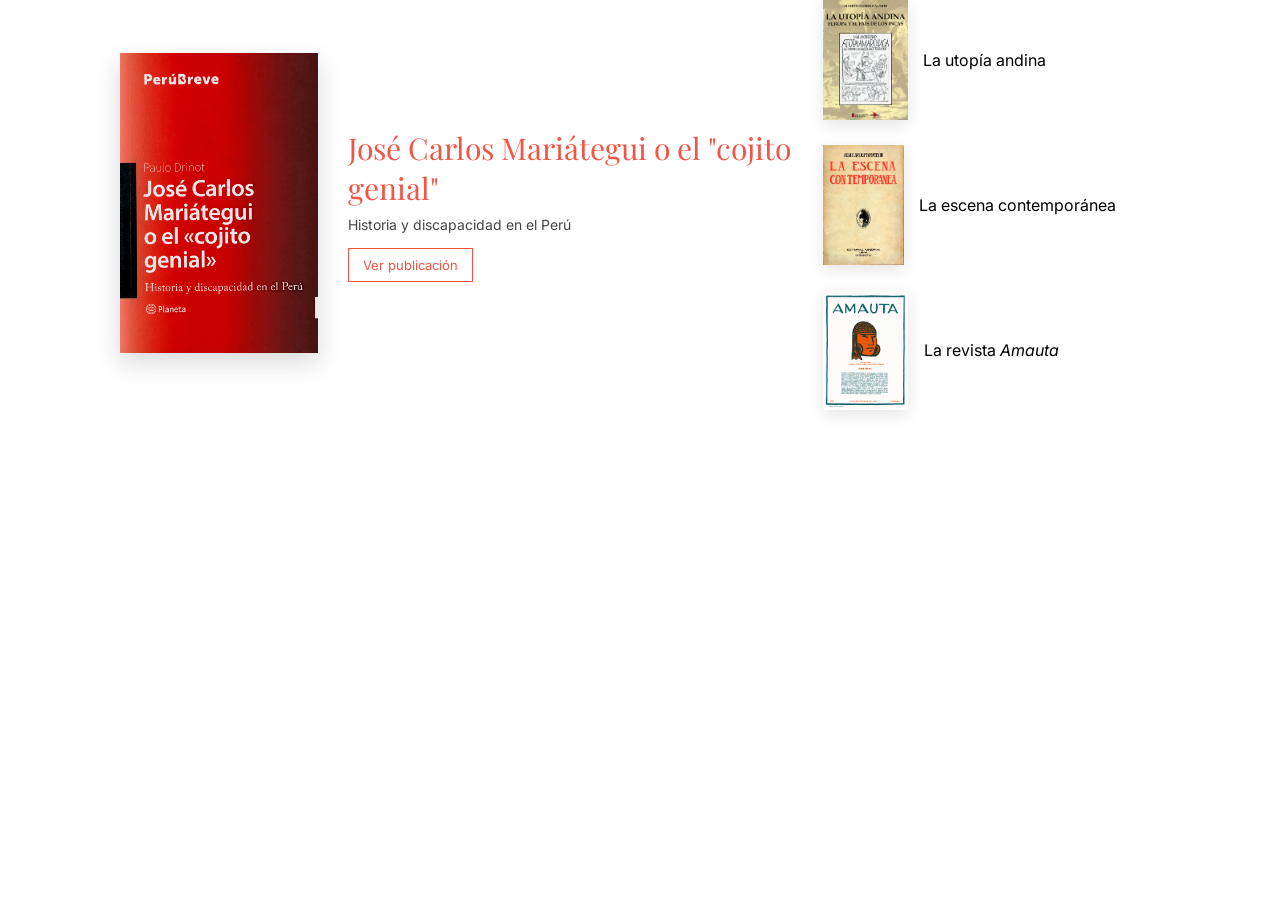
<file: index.html>
<!DOCTYPE html>
<html lang="es">
<head>
  <meta charset="UTF-8">
  <meta name="viewport" content="width=device-width, initial-scale=1.0">
  <title>Carrusel Koha - Archivo José Carlos Mariátegui</title>

  <!-- GOOGLE FONTS -->
  <link rel="preconnect" href="https://fonts.googleapis.com">
  <link rel="preconnect" href="https://fonts.gstatic.com" crossorigin>
  <link href="https://fonts.googleapis.com/css2?family=Inter:wght@400;500;600&family=Playfair+Display:wght@700&display=swap" rel="stylesheet">

  <!-- ESTILOS -->
  <link rel="stylesheet" href="style.css">

  <style>
    html, body {
      margin: 0;
      padding: 0;
    }
  </style>
</head>
<body>

<div class="container">

<!-- SLIDE 1 -->
<div class="vitrina-slide active">
  <div class="grid">

    <div class="featured">
      <a href="https://bibliografia.mariategui.org/cgi-bin/koha/opac-detail.pl?biblionumber=1093" target="_blank">
        <img src="img/img1.webp" alt="José Carlos Mariátegui o el cojito genial">
      </a>
      <div>
        <div class="title">José Carlos Mariátegui o el "cojito genial"</div>
        <div class="subtitle">Historia y discapacidad en el Perú</div>
        <a href="https://bibliografia.mariategui.org/cgi-bin/koha/opac-detail.pl?biblionumber=1093" class="button" target="_blank">Ver publicación</a>
      </div>
    </div>

    <div class="list">
      <div class="item"><img src="img/img2.webp" data-slide="1" data-url="https://bibliografia.mariategui.org/cgi-bin/koha/opac-detail.pl?biblionumber=1094" alt="La utopía andina"><div>La utopía andina</div></div>
      <div class="item"><img src="img/img3.webp" data-slide="2" data-url="https://bibliografia.mariategui.org/cgi-bin/koha/opac-detail.pl?biblionumber=1095" alt="La escena contemporánea"><div>La escena contemporánea</div></div>
      <div class="item"><img src="img/img4.webp" data-slide="3" data-url="https://www.mariategui.org/2026/03/05/amauta-100-suscribete-a-la-edicion-facsimilar/" alt="La revista Amauta"><div>La revista <i>Amauta</i></div></div>
    </div>

  </div>
</div>

<!-- SLIDE 2 -->
<div class="vitrina-slide">
  <div class="grid">
    <div class="featured">
      <a href="https://bibliografia.mariategui.org/cgi-bin/koha/opac-detail.pl?biblionumber=1094" target="_blank">
        <img src="img/img2.webp" alt="La utopía andina">
      </a>
      <div>
        <div class="title">La utopía andina</div>
        <div class="subtitle">Europa y el país de los incas</div>
        <a href="https://bibliografia.mariategui.org/cgi-bin/koha/opac-detail.pl?biblionumber=1094" class="button" target="_blank">Ver publicación</a>
      </div>
    </div>

    <div class="list">
      <div class="item"><img src="img/img3.webp" data-slide="2" data-url="https://bibliografia.mariategui.org/cgi-bin/koha/opac-detail.pl?biblionumber=1095" alt="La escena contemporánea"><div>La escena contemporánea</div></div>
      <div class="item"><img src="img/img4.webp" data-slide="3" data-url="https://www.mariategui.org/2026/03/05/amauta-100-suscribete-a-la-edicion-facsimilar/" alt="La revista Amauta"><div>La revista Amauta</div></div>
      <div class="item"><img src="img/img1.webp" data-slide="0" data-url="https://bibliografia.mariategui.org/cgi-bin/koha/opac-detail.pl?biblionumber=1093" alt="José Carlos Mariátegui"><div>José Carlos Mariátegui</div></div>
    </div>
  </div>
</div>

<!-- SLIDE 3 -->
<div class="vitrina-slide">
  <div class="grid">
    <div class="featured">
      <img src="img/img3.webp" alt="La escena contemporánea">
      <div>
        <div class="title">La escena contemporánea</div>
        <div class="subtitle">Edición facsimilar</div>
        <a href="https://bibliografia.mariategui.org/cgi-bin/koha/opac-detail.pl?biblionumber=1095" class="button" target="_blank">Ver publicación</a>
      </div>
    </div>

    <div class="list">
      <div class="item"><img src="img/img4.webp" data-slide="3" data-url="https://www.mariategui.org/2026/03/05/amauta-100-suscribete-a-la-edicion-facsimilar/" alt="La revista Amauta"><div>La revista Amauta</div></div>
      <div class="item"><img src="img/img1.webp" data-slide="0" data-url="https://bibliografia.mariategui.org/cgi-bin/koha/opac-detail.pl?biblionumber=1093" alt="José Carlos Mariátegui"><div>José Carlos Mariátegui</div></div>
      <div class="item"><img src="img/img2.webp" data-slide="1" data-url="https://bibliografia.mariategui.org/cgi-bin/koha/opac-detail.pl?biblionumber=1094" alt="La utopía andina"><div>La utopía andina</div></div>
    </div>
  </div>
</div>

<!-- SLIDE 4 -->
<div class="vitrina-slide">
  <div class="grid">
    <div class="featured">
      <a href="https://www.mariategui.org/2026/03/05/amauta-100-suscribete-a-la-edicion-facsimilar/" target="_blank">
        <img src="img/img4.webp" alt="La revista Amauta">
      </a>
      <div>
        <div class="title">La revista <i>Amauta</i></div>
        <div class="subtitle">Edición facsimilar. Centenario</div>
        <a href="https://www.mariategui.org/2026/03/05/amauta-100-suscribete-a-la-edicion-facsimilar/" class="button" target="_blank">Suscríbete</a>
      </div>
    </div>

    <div class="list">
      <div class="item"><img src="img/img1.webp" data-slide="0" data-url="https://bibliografia.mariategui.org/cgi-bin/koha/opac-detail.pl?biblionumber=1093" alt="José Carlos Mariátegui"><div>José Carlos Mariátegui</div></div>
      <div class="item"><img src="img/img2.webp" data-slide="1" data-url="https://bibliografia.mariategui.org/cgi-bin/koha/opac-detail.pl?biblionumber=1094" alt="La utopía andina"><div>La utopía andina</div></div>
      <div class="item"><img src="img/img3.webp" data-slide="2" data-url="https://bibliografia.mariategui.org/cgi-bin/koha/opac-detail.pl?biblionumber=1095" alt="La escena contemporánea"><div>La escena contemporánea</div></div>
    </div>
  </div>
</div>

</div>

<!-- SCRIPT -->
<script src="script.js"></script>

</body>
</html>
</file>
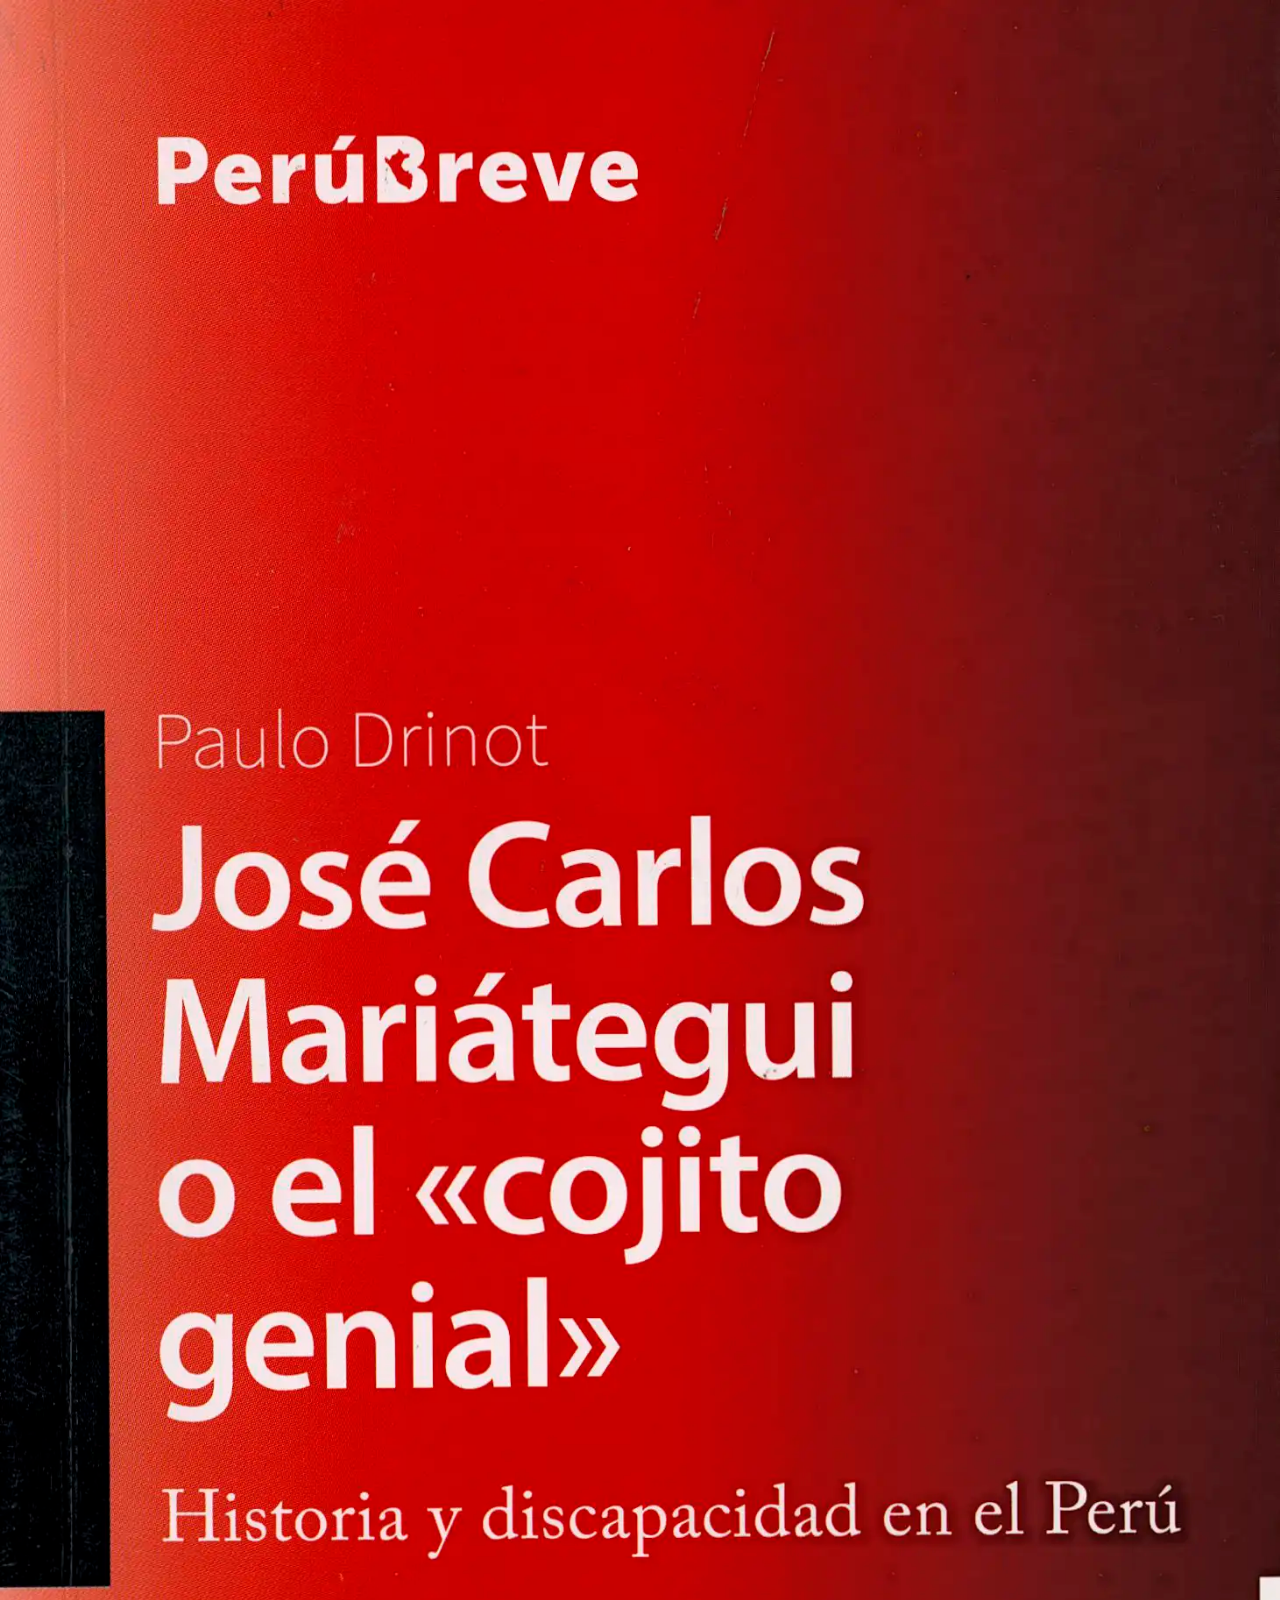
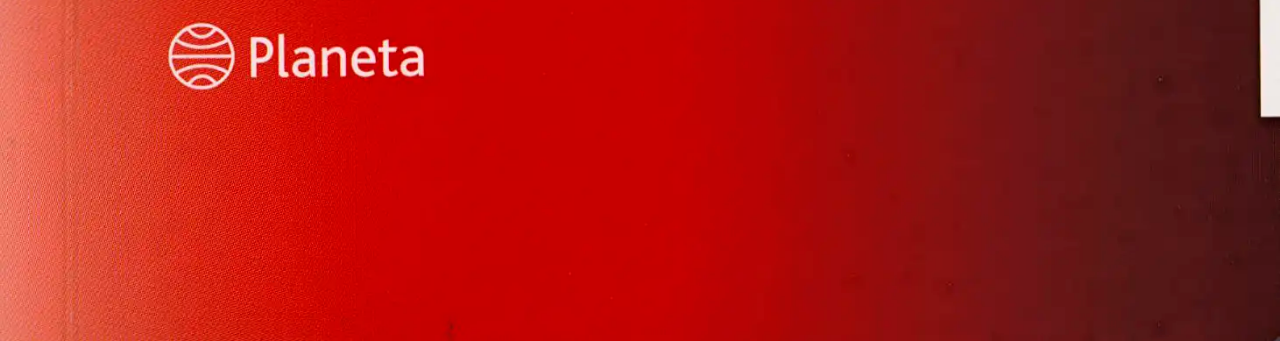
<file: carousel.html>
<!DOCTYPE html>
<html lang="es">
  <head>
    <meta charset="UTF-8" />
    <meta name="viewport" content="width=device-width, initial-scale=1.0" />
    <style>
      body {
        margin: 0;
      }
      .slider {
        position: relative;
        width: 100%;
        overflow: hidden;
      }
      .slides {
        display: flex;
        animation: slide 15s infinite;
      }
      .slides img {
        width: 100%;
        height: auto;
      }
      @keyframes slide {
        0% {
          transform: translateX(0%);
        }
        33% {
          transform: translateX(-100%);
        }
        66% {
          transform: translateX(-200%);
        }
        100% {
          transform: translateX(0%);
        }
      }
    </style>
  </head>
  <body>
    <div class="slider">
      <div class="slides">
        <img src="img/1093-CojitoGenial.webp" loading="lazy" />
        <img src="img/1094_utopiaandina.webp" loading="lazy" />
        <img src="img/img20250718_12463219.webp" loading="lazy" />
      </div>
    </div>
  </body>
</html>
</file>
<file: style.css>
body {
  margin: 0;
  background: #ffffff;
  font-family: 'Inter', sans-serif;
}

.container {
  max-width: 1000px;
  margin: auto;
  padding: 30px 20px;
  position: relative;
  min-height: 400px; /* 👈 clave */
}

/* GRID */
.grid {
  display: grid;
  grid-template-columns: 2fr 1fr;
  gap: 30px;
  align-items: center;
}

/* SLIDES (cada estado de la vitrina) */
.vitrina-slide {
  pointer-events: auto;   /* 👈 SIEMPRE clickeable */
  opacity: 0;
  transform: translateX(20px);
  transition: opacity 0.8s ease, transform 0.8s ease;
}

.vitrina-slide {
  position: absolute;
  top: 0;        /* 👈 clave */
  left: 0;       /* 👈 clave */
  width: 100%;
}

.vitrina-slide.active {
  opacity: 1;
  transform: translateX(0);
  z-index: 2; /* 👈 importante */
}

/* MEJOR ALINEACIÓN */
.featured {
  display: flex;
  gap: 40px;
  align-items: center; /* 👈 clave */
}

/* SECUNDARIOS MÁS GRANDES */
.item img {
  height: 120px; /* antes 90px */
  box-shadow: 0 5px 15px rgba(0,0,0,0.1);
}
/* Permitir clic en imágenes SIEMPRE */
.vitrina-slide img,
.vitrina-slide a {
  pointer-events: auto;
}

/* DESTACADO */
.featured {
  display: flex;
  gap: 30px;
  align-items: center;
}

.featured img {
  max-height: 300px;
  box-shadow: 0 10px 25px rgba(0,0,0,0.15);
}

.featured .title {
  font-family: 'Playfair Display', serif;
  font-size: 30px;
  color: #f05546;
}

.featured .subtitle {
  font-size: 14px;
  color: #444;
  margin-top: 8px;
}

.button {
  display: inline-block;
  margin-top: 15px;
  padding: 8px 14px;
  border: 1px solid #f05546;
  color: #f05546;
  text-decoration: none;
  font-size: 13px;
}

.button:hover {
  background: #f05546;
  color: white;
}

/* LISTA DERECHA */
.list {
  display: flex;
  flex-direction: column;
  gap: 25px;
  justify-content: center; /* 👈 centra verticalmente */
}

.item {
  display: flex;
  gap: 15px;
  align-items: center;
}

.item .title {
  font-size: 16px;
  color: #f05546;
  font-family: 'Playfair Display', serif;
}

.item .subtitle {
  font-size: 12px;
  color: #666;
}

.item img {
  height: 120px;
  box-shadow: 0 5px 15px rgba(0,0,0,0.1);
  cursor: pointer;
}

img {
  will-change: transform, opacity;
  cursor: pointer;
}
</file>
